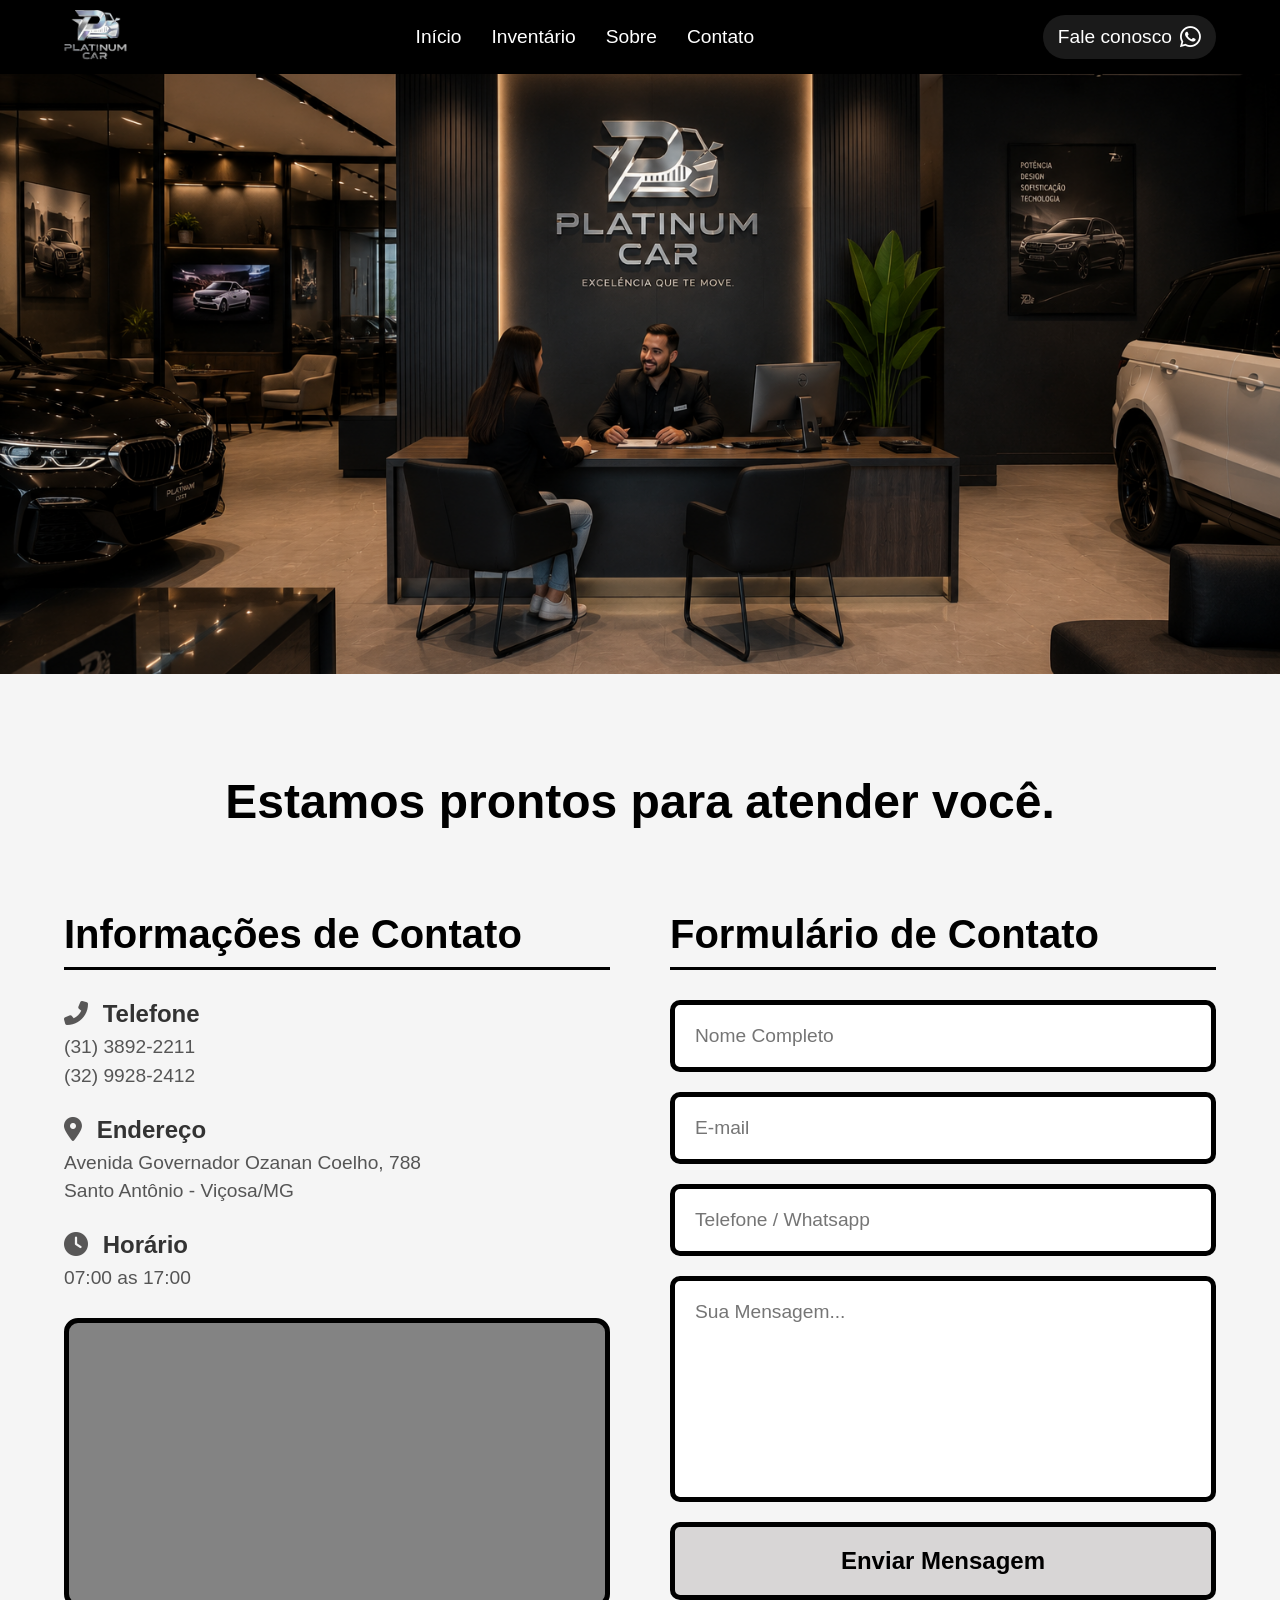
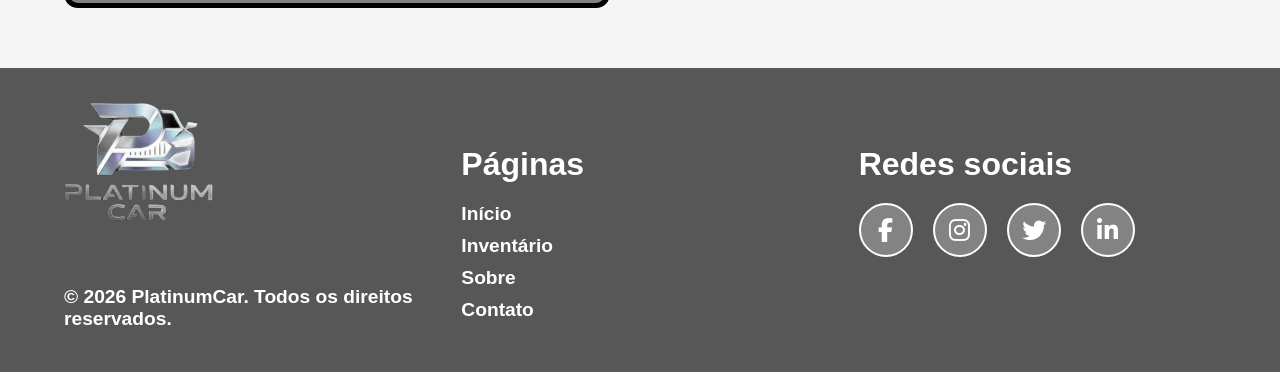
<file: html/contato.html>
<!doctype html>
<html lang="pt-BR">
    <head>
        <meta charset="UTF-8" />
        <meta name="viewport" content="width=device-width, initial-scale=1.0" />
        <title>Contato - PlatinumCar</title>
        <link rel="stylesheet" href="https://cdnjs.cloudflare.com/ajax/libs/font-awesome/6.4.0/css/all.min.css" />
        <link rel="stylesheet" href="../css/style.css" />
        <script src="../assets/main.js" defer></script>
    </head>
    <body>
        <!-- Menu de Navegação -->
        <nav class="navbar">
            <a href="inicio.html" class="nav-logo-link">
                <div class="nav-logo">
                    <img src="../img/logo.png" alt="PlatinumCar Logo" />
                </div>
            </a>
            <div class="nav-links">
                <a href="inicio.html">Início</a>
                <a href="inventario.html">Inventário</a>
                <a href="sobre.html">Sobre</a>
                <a href="#">Contato</a>
            </div>
            <div class="nav-contact">
                <a href="https://www.whatsapp.com/" target="_blank" title="WhatsApp" class="whatsapp-link">
                    <span>Fale conosco</span>
                    <i class="fab fa-whatsapp"></i>
                </a>
            </div>
        </nav>

        <main>
            <!-- Hero Banner do Contato -->
            <section class="contato-hero">
                <img src="../img/03.png" alt="Contato PlatinumCar" />
            </section>

            <!-- Seção Principal de Contato -->
            <section class="contato-content">
                <h1>Estamos prontos para atender você.</h1>

                <div class="contato-grid">
                    <!-- Informações de Contato -->
                    <div class="contato-info">
                        <h2>Informações de Contato</h2>

                        <div class="info-item">
                            <h3><i class="fas fa-phone-alt"></i> Telefone</h3>
                            <p>(31) 3892-2211<br />(32) 9928-2412</p>
                        </div>

                        <div class="info-item">
                            <h3><i class="fas fa-map-marker-alt"></i> Endereço</h3>
                            <p>Avenida Governador Ozanan Coelho, 788<br />Santo Antônio - Viçosa/MG</p>
                        </div>

                        <div class="info-item">
                            <h3><i class="fas fa-clock"></i> Horário</h3>
                            <p>07:00 as 17:00</p>
                        </div>

                        <!-- Caixa com o mapa/ícone -->
                        <div class="map-box">
                            <iframe src="https://www.google.com/maps/embed?pb=!1m18!1m12!1m3!1d3721.238627807218!2d-42.880997184497645!3d-20.75132548615364!2m3!1f0!2f0!3f0!3m2!1i1024!2i768!4f13.1!3m3!1m2!1s0xa35ce30d9bc7b9%3A0xc34857b2ff9de5a3!2sAv.%20Gov.%20Ozanam%20Coelho%2C%20788%20-%20Santo%20Ant%C3%B4nio%2C%20Vi%C3%A7osa%20-%20MG%2C%2036570-000!5e0!3m2!1spt-BR!2sbr!4v1700000000000!5m2!1spt-BR!2sbr" height="250" style="border: 0" allowfullscreen="" loading="lazy" referrerpolicy="no-referrer-when-downgrade"></iframe>
                        </div>
                    </div>

                    <!-- Formulário de Mensagem -->
                    <div class="contato-form">
                        <h2>Formulário de Contato</h2>
                        <form action="#" method="POST">
                            <input type="text" placeholder="Nome Completo" required />
                            <input type="email" placeholder="E-mail" required />
                            <input type="tel" placeholder="Telefone / Whatsapp" required />
                            <textarea placeholder="Sua Mensagem..." rows="8" required></textarea>
                            <button type="submit">Enviar Mensagem</button>
                        </form>
                    </div>
                </div>
            </section>
        </main>

        <!-- Rodapé -->
        <footer class="footer">
            <div class="footer-col">
                <img src="../img/logo.png" alt="PlatinumCar Logo Footer" class="logo" />
                <div class="copyright">© 2026 PlatinumCar. Todos os direitos reservados.</div>
            </div>
            <div class="footer-col footer-links">
                <h4>Páginas</h4>
                <ul>
                    <li><a href="inicio.html">Início</a></li>
                    <li><a href="inventario.html">Inventário</a></li>
                    <li><a href="sobre.html">Sobre</a></li>
                    <li><a href="#">Contato</a></li>
                </ul>
            </div>
            <div class="footer-col footer-social">
                <h4>Redes sociais</h4>
                <div class="social-icons">
                    <a href="https://google.com/" target="_blank" title="Facebook"><i class="fab fa-facebook-f"></i></a>
                    <a href="https://google.com/" target="_blank" title="Instagram"><i class="fab fa-instagram"></i></a>
                    <a href="https://google.com/" target="_blank" title="Twitter"><i class="fab fa-twitter"></i></a>
                    <a href="https://google.com/" target="_blank" title="LinkedIn"><i class="fab fa-linkedin-in"></i></a>
                </div>
            </div>
        </footer>
    </body>
</html>
</file>
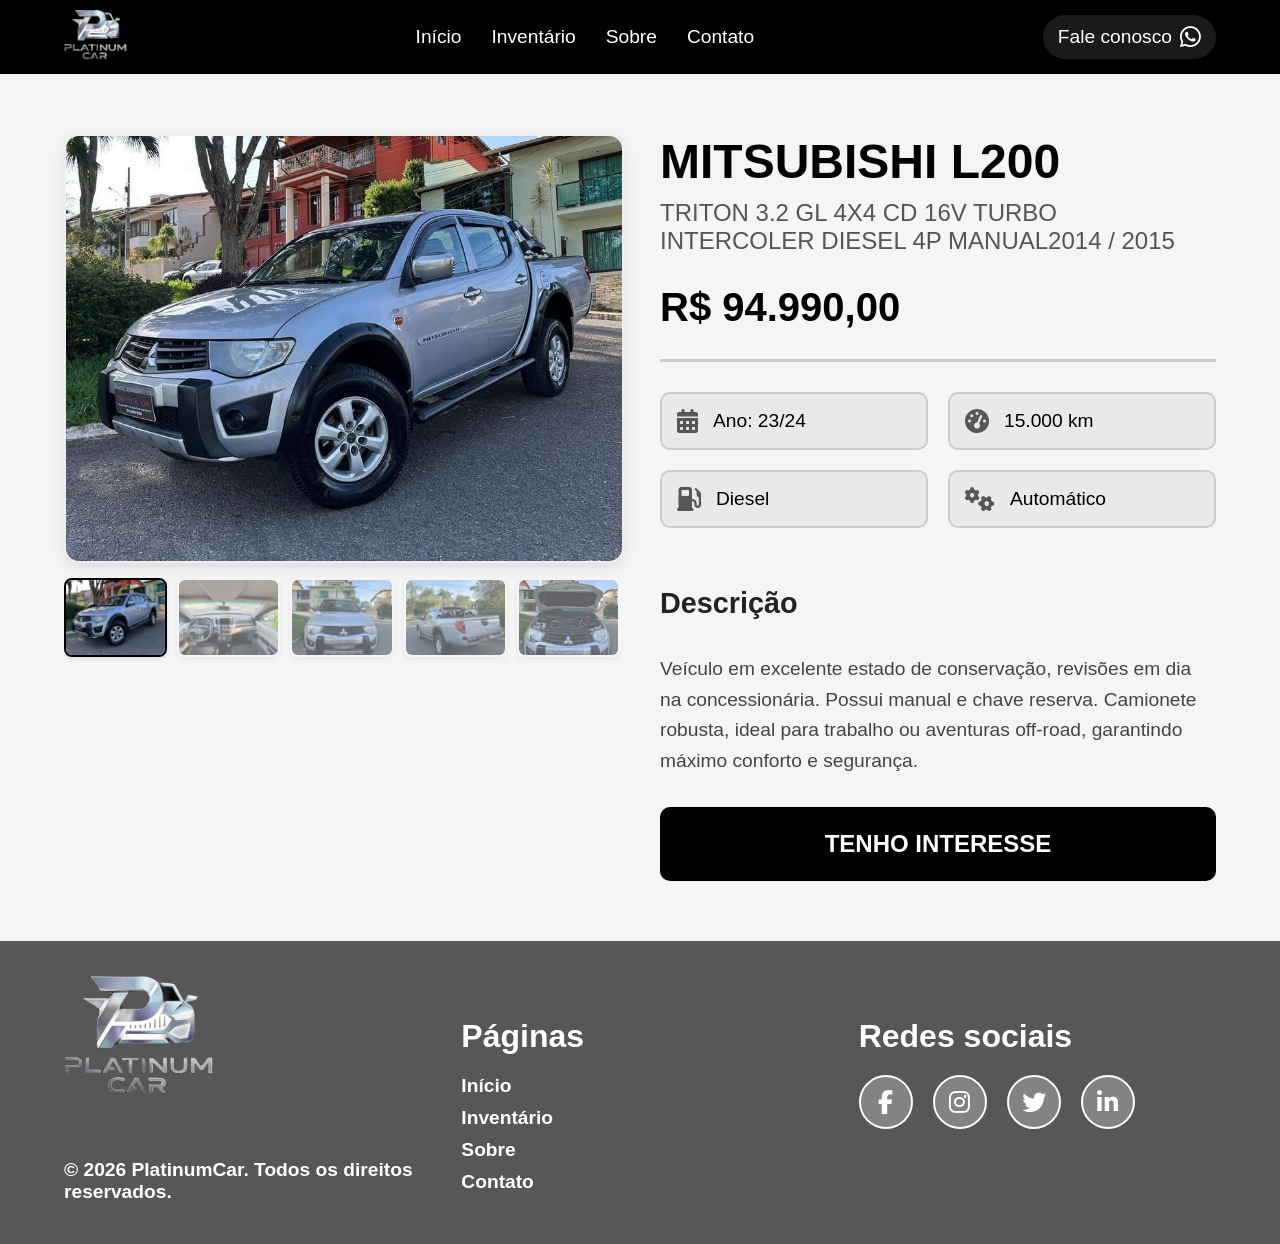
<file: html/detalhes.html>
<!doctype html>
<html lang="pt-BR">
    <head>
        <meta charset="UTF-8" />
        <!-- Configuração obrigatória para que o site funcione direito em celulares -->
        <meta name="viewport" content="width=device-width, initial-scale=1.0" />
        <title>Detalhes do Veículo - PlatinumCar</title>
        <link rel="stylesheet" href="https://cdnjs.cloudflare.com/ajax/libs/font-awesome/6.4.0/css/all.min.css" />
        <link rel="stylesheet" href="../css/style.css" />
        <script src="../assets/main.js" defer></script>
    </head>
    <body>
        <!-- Menu de Navegação -->
        <nav class="navbar">
            <a href="inicio.html" class="nav-logo-link">
                <div class="nav-logo">
                    <img src="../img/logo.png" alt="PlatinumCar Logo" />
                </div>
            </a>
            <div class="nav-links">
                <a href="inicio.html">Início</a>
                <a href="inventario.html">Inventário</a>
                <a href="sobre.html">Sobre</a>
                <a href="contato.html">Contato</a>
            </div>
            <div class="nav-contact">
                <a href="https://www.whatsapp.com/" target="_blank" title="WhatsApp" class="whatsapp-link">
                    <span>Fale conosco</span>
                    <i class="fab fa-whatsapp"></i>
                </a>
            </div>
        </nav>

        <!-- Seção Principal com Detalhes do Veículo -->
        <main class="detalhes-container">
            <!-- Lado Esquerdo: Carrossel Dinâmico de Fotos -->
            <div class="detalhes-imagem">
                <!-- Contêiner grande da Imagem em Foco -->
                <div class="main-image">
                    <img src="../img/l200.jpeg" id="imagemPrincipal" alt="MITSUBISHI L200" />
                </div>
                <!-- Menu de Miniaturas: Quando clicado, injeta a imagem selecionada no contêiner grande acima via JS -->
                <div class="thumbnail-gallery">
                    <img src="../img/l200.jpeg" class="active" onclick="trocarImagem(this)" alt="MITSUBISHI L200 - Principal" />
                    <img src="../img/l200 2.jpeg" onclick="trocarImagem(this)" alt="MITSUBISHI L200 - Interior" />
                    <img src="../img/l200 3.jpeg" onclick="trocarImagem(this)" alt="MITSUBISHI L200 - Painel" />
                    <img src="../img/l200 4.jpeg" onclick="trocarImagem(this)" alt="MITSUBISHI L200 - Traseira" />
                    <img src="../img/l200 5.png" onclick="trocarImagem(this)" alt="MITSUBISHI L200 - Motor" />
                </div>
            </div>

            <!-- Lado Direito: Informações Textuais e Descritivas -->
            <div class="detalhes-info">
                <h1>MITSUBISHI L200</h1>
                <h2>TRITON 3.2 GL 4X4 CD 16V TURBO INTERCOLER DIESEL 4P MANUAL2014 / 2015</h2>
                <p class="preco">R$ 94.990,00</p>

                <!-- Ficha técnica organizada em bloquinhos usando Grid -->
                <div class="specs">
                    <div class="spec-item">
                        <i class="fas fa-calendar-alt"></i>
                        <span>Ano: 23/24</span>
                    </div>
                    <div class="spec-item">
                        <i class="fas fa-tachometer-alt"></i>
                        <span>15.000 km</span>
                    </div>
                    <div class="spec-item">
                        <i class="fas fa-gas-pump"></i>
                        <span>Diesel</span>
                    </div>
                    <div class="spec-item">
                        <i class="fas fa-cogs"></i>
                        <span>Automático</span>
                    </div>
                </div>

                <h3>Descrição</h3>
                <p>Veículo em excelente estado de conservação, revisões em dia na concessionária. Possui manual e chave reserva. Camionete robusta, ideal para trabalho ou aventuras off-road, garantindo máximo conforto e segurança.</p>

                <!-- Call to Action que leva o usuário para a página de contato -->
                <a href="contato.html" class="btn-comprar">TENHO INTERESSE</a>
            </div>
        </main>

        <!-- Rodapé -->
        <footer class="footer">
            <div class="footer-col">
                <img src="../img/logo.png" alt="PlatinumCar Logo Footer" class="logo" />
                <div class="copyright">© 2026 PlatinumCar. Todos os direitos reservados.</div>
            </div>
            <div class="footer-col footer-links">
                <h4>Páginas</h4>
                <ul>
                    <li><a href="inicio.html">Início</a></li>
                    <li><a href="inventario.html">Inventário</a></li>
                    <li><a href="sobre.html">Sobre</a></li>
                    <li><a href="contato.html">Contato</a></li>
                </ul>
            </div>
            <div class="footer-col footer-social">
                <h4>Redes sociais</h4>
                <div class="social-icons">
                    <a href="https://google.com/" target="_blank" title="Facebook"><i class="fab fa-facebook-f"></i></a>
                    <a href="https://google.com/" target="_blank" title="Instagram"><i class="fab fa-instagram"></i></a>
                    <a href="https://google.com/" target="_blank" title="Twitter"><i class="fab fa-twitter"></i></a>
                    <a href="https://google.com/" target="_blank" title="LinkedIn"><i class="fab fa-linkedin-in"></i></a>
                </div>
            </div>
        </footer>
    </body>
</html>
</file>
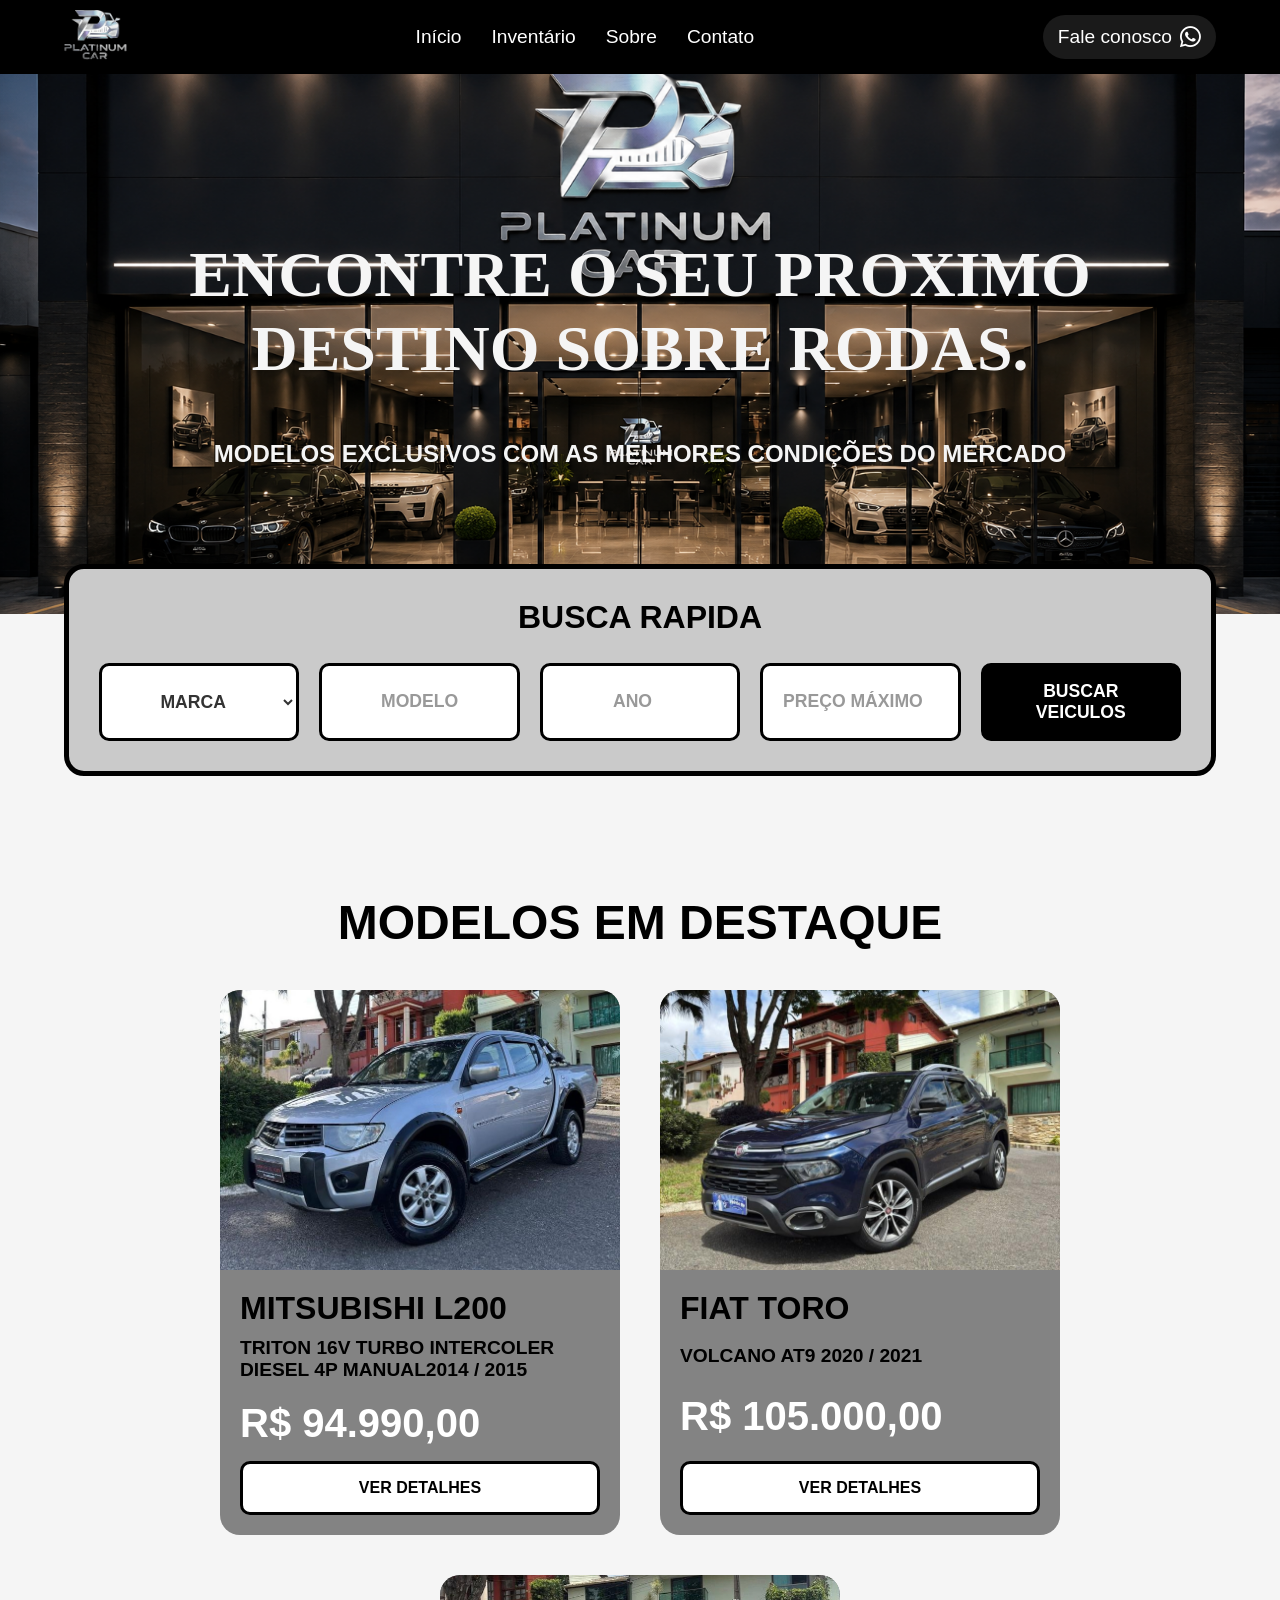
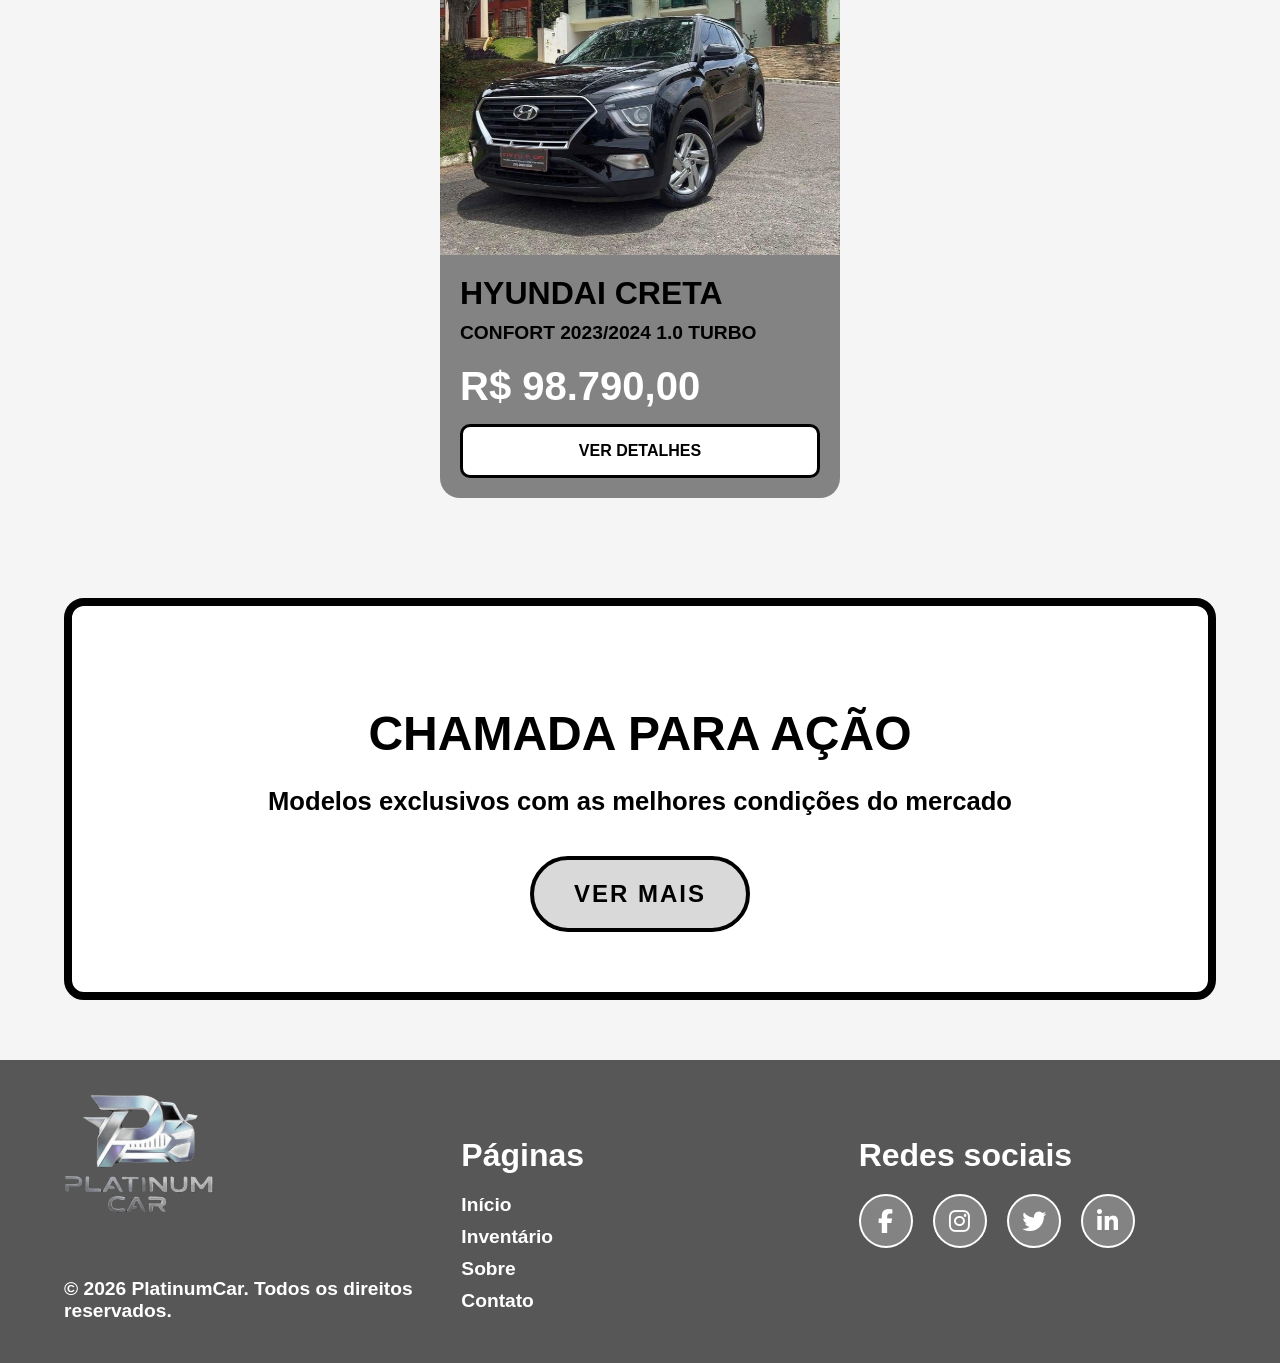
<file: html/inicio.html>
<!doctype html>
<html lang="pt-BR">
    <head>
        <meta charset="UTF-8" />
        <meta name="viewport" content="width=device-width, initial-scale=1.0" />
        <title>PlatinumCar</title>
        <link rel="stylesheet" href="https://cdnjs.cloudflare.com/ajax/libs/font-awesome/6.4.0/css/all.min.css" />
        <link rel="stylesheet" href="../css/style.css" />
        <script src="../assets/main.js" defer></script>
    </head>
    <body>
        <!-- Menu de Navegação -->
        <nav class="navbar">
            <a href="inicio.html" class="nav-logo-link">
                <div class="nav-logo">
                    <img src="../img/logo.png" alt="PlatinumCar Logo" />
                </div>
            </a>
            <div class="nav-links">
                <a href="#">Início</a>
                <a href="inventario.html">Inventário</a>
                <a href="sobre.html">Sobre</a>
                <a href="contato.html">Contato</a>
            </div>
            <div class="nav-contact">
                <a href="https://www.whatsapp.com/" target="_blank" title="WhatsApp" class="whatsapp-link">
                    <span>Fale conosco</span>
                    <i class="fab fa-whatsapp"></i>
                </a>
            </div>
        </nav>

        <!-- Hero Principal -->
        <header class="hero">
            <h1>ENCONTRE O SEU PROXIMO DESTINO SOBRE RODAS.</h1>
            <p>MODELOS EXCLUSIVOS COM AS MELHORES CONDIÇÕES DO MERCADO</p>
        </header>

        <!-- Barra de Busca -->
        <section class="search-section">
            <h2>BUSCA RAPIDA</h2>
            <form class="search-form" onsubmit="buscarVeiculos(event)">
                <div class="search-grid">
                    <select class="search-item" id="marca" required>
                        <option value="">MARCA</option>
                        <option value="fiat">Fiat</option>
                        <option value="hyundai">Hyundai</option>
                        <option value="mitsubishi">Mitsubishi</option>
                        <option value="kia">Kia</option>
                        <option value="toyota">Toyota</option>
                        <option value="vw">Volkswagen</option>
                        <option value="nissan">Nissan</option>
                        <option value="chery">Chery</option>
                    </select>
                    <input type="text" class="search-item" id="modelo" placeholder="MODELO" />
                    <input type="number" class="search-item" id="ano" placeholder="ANO" min="1990" max="2026" />
                    <input type="number" class="search-item" id="preco" placeholder="PREÇO MÁXIMO" min="0" step="1000" />
                    <button type="submit" class="search-btn">BUSCAR VEICULOS</button>
                </div>
            </form>
        </section>

        <!-- Veículos em Destaque -->
        <section class="highlights">
            <h2>MODELOS EM DESTAQUE</h2>
            <div class="cards">
                <div class="card">
                    <img src="../img/l200.jpeg" alt="MITSUBISHI L200" />
                    <div class="card-content">
                        <h3>MITSUBISHI L200</h3>
                        <p>TRITON 16V TURBO INTERCOLER DIESEL 4P MANUAL2014 / 2015</p>
                        <p class="price">R$ 94.990,00</p>
                        <a href="detalhes.html" class="btn-detalhes">VER DETALHES</a>
                    </div>
                </div>
                <div class="card">
                    <img src="../img/fiat toro.jpg" alt="FIAT TORO" />
                    <div class="card-content">
                        <h3>FIAT TORO</h3>
                        <p>VOLCANO AT9 2020 / 2021</p>
                        <p class="price">R$ 105.000,00</p>
                        <a href="detalhes.html" class="btn-detalhes">VER DETALHES</a>
                    </div>
                </div>
                <div class="card">
                    <img src="../img/creta.jpg" alt="HYUNDAI CRETA" />
                    <div class="card-content">
                        <h3>HYUNDAI CRETA</h3>
                        <p>CONFORT 2023/2024 1.0 TURBO</p>
                        <p class="price">R$ 98.790,00</p>
                        <a href="detalhes.html" class="btn-detalhes">VER DETALHES</a>
                    </div>
                </div>
            </div>
        </section>

        <!-- Chamada para Ação -->
        <section class="cta">
            <h2>CHAMADA PARA AÇÃO</h2>
            <p>Modelos exclusivos com as melhores condições do mercado</p>
            <a href="inventario.html" class="cta-btn">VER MAIS</a>
        </section>

        <!-- Rodapé -->
        <footer class="footer">
            <div class="footer-col">
                <img src="../img/logo.png" alt="PlatinumCar Logo Footer" class="logo" />
                <div class="copyright">© 2026 PlatinumCar. Todos os direitos reservados.</div>
            </div>
            <div class="footer-col footer-links">
                <h4>Páginas</h4>
                <ul>
                    <li><a href="#">Início</a></li>
                    <li><a href="inventario.html">Inventário</a></li>
                    <li><a href="sobre.html">Sobre</a></li>
                    <li><a href="contato.html">Contato</a></li>
                </ul>
            </div>
            <div class="footer-col footer-social">
                <h4>Redes sociais</h4>
                <div class="social-icons">
                    <a href="https://google.com/" target="_blank" title="Facebook"><i class="fab fa-facebook-f"></i></a>
                    <a href="https://google.com/" target="_blank" title="Instagram"><i class="fab fa-instagram"></i></a>
                    <a href="https://google.com/" target="_blank" title="Twitter"><i class="fab fa-twitter"></i></a>
                    <a href="https://google.com/" target="_blank" title="LinkedIn"><i class="fab fa-linkedin-in"></i></a>
                </div>
            </div>
        </footer>
    </body>
</html>
</file>
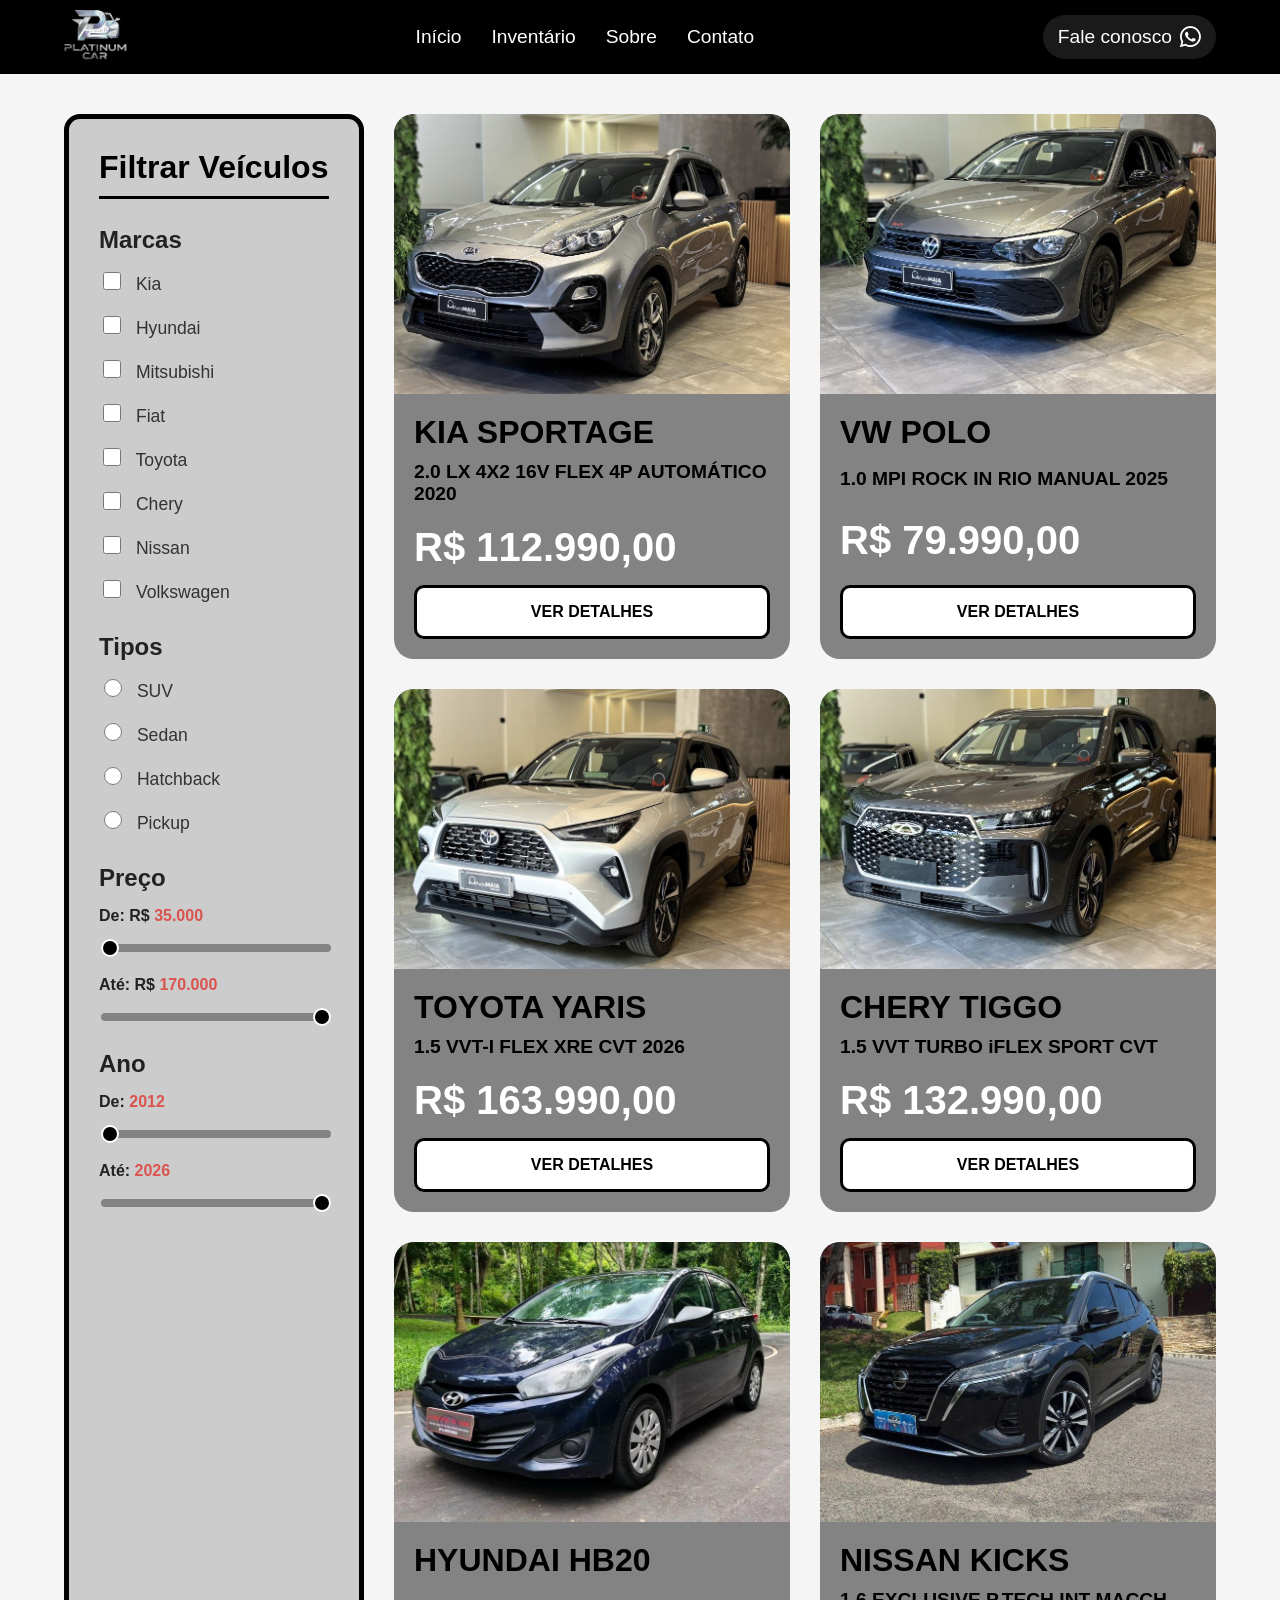
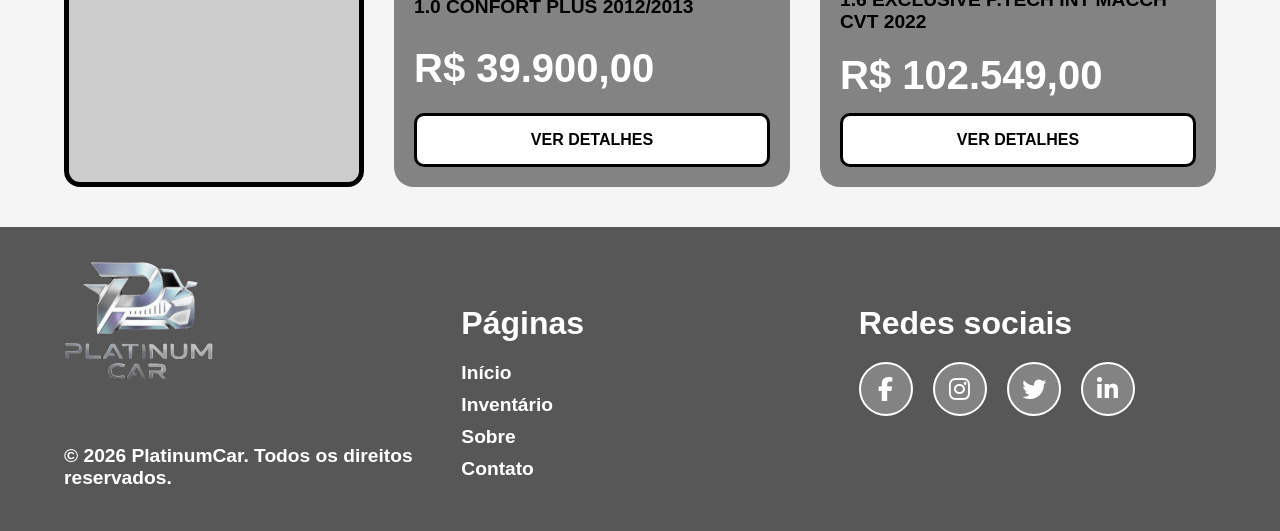
<file: html/inventario.html>
<!doctype html>
<html lang="pt-BR">
    <head>
        <meta charset="UTF-8" />
        <meta name="viewport" content="width=device-width, initial-scale=1.0" />
        <title>Inventário - PlatinumCar</title>
        <link rel="stylesheet" href="https://cdnjs.cloudflare.com/ajax/libs/font-awesome/6.4.0/css/all.min.css" />
        <link rel="stylesheet" href="../css/style.css" />
        <script src="../assets/main.js" defer></script>
    </head>
    <body>
        <!-- Menu de Navegação -->
        <nav class="navbar">
            <a href="inicio.html" class="nav-logo-link">
                <div class="nav-logo">
                    <img src="../img/logo.png" alt="PlatinumCar Logo" />
                </div>
            </a>
            <div class="nav-links">
                <a href="inicio.html">Início</a>
                <a href="#">Inventário</a>
                <a href="sobre.html">Sobre</a>
                <a href="contato.html">Contato</a>
            </div>
            <div class="nav-contact">
                <a href="https://www.whatsapp.com/" target="_blank" title="WhatsApp" class="whatsapp-link">
                    <span>Fale conosco</span>
                    <i class="fab fa-whatsapp"></i>
                </a>
            </div>
        </nav>

        <!-- Layout de Grade (Grid) do Inventário com a Barra Lateral -->
        <div class="inventory-container">
            <!-- Barra Lateral de Filtros -->
            <aside class="sidebar">
                <h2>Filtrar Veículos</h2>

                <div class="filter-group">
                    <h3>Marcas</h3>
                    <label><input type="checkbox" name="marca" value="kia" /> Kia</label>
                    <label><input type="checkbox" name="marca" value="hyundai" /> Hyundai</label>
                    <label><input type="checkbox" name="marca" value="mitsubishi" /> Mitsubishi</label>
                    <label><input type="checkbox" name="marca" value="fiat" /> Fiat</label>
                    <label><input type="checkbox" name="marca" value="toyota" /> Toyota</label>
                    <label><input type="checkbox" name="marca" value="chery" /> Chery</label>
                    <label><input type="checkbox" name="marca" value="nissan" /> Nissan</label>
                    <label><input type="checkbox" name="marca" value="vw" /> Volkswagen</label>
                </div>

                <div class="filter-group">
                    <h3>Tipos</h3>
                    <label><input type="radio" name="tipo" value="suv" /> SUV</label>
                    <label><input type="radio" name="tipo" value="sedan" /> Sedan</label>
                    <label><input type="radio" name="tipo" value="hatchback" /> Hatchback</label>
                    <label><input type="radio" name="tipo" value="pickup" /> Pickup</label>
                </div>

                <div class="filter-group">
                    <h3>Preço</h3>
                    <div class="filter-range">
                        <label>De: R$ <span id="precoMin">35000</span></label>
                        <input type="range" id="preco-min" min="35000" max="170000" value="35000" step="1000" />
                    </div>
                    <div class="filter-range">
                        <label>Até: R$ <span id="precoMax">170000</span></label>
                        <input type="range" id="preco-max" min="35000" max="170000" value="170000" step="1000" />
                    </div>
                </div>

                <div class="filter-group">
                    <h3>Ano</h3>
                    <div class="filter-range">
                        <label>De: <span id="anoMin">2012</span></label>
                        <input type="range" id="ano-min" min="2012" max="2026" value="2012" />
                    </div>
                    <div class="filter-range">
                        <label>Até: <span id="anoMax">2026</span></label>
                        <input type="range" id="ano-max" min="2012" max="2026" value="2026" />
                    </div>
                </div>
            </aside>

            <!-- Grid com os Carros à venda -->
            <main class="inventory-grid">
                <!-- KIA SPORTAGE -->
                <div class="card">
                    <img src="../img/sportage.jpg" alt="KIA SPORTAGE" />
                    <div class="card-content">
                        <h3>KIA SPORTAGE</h3>
                        <p>2.0 LX 4X2 16V FLEX 4P AUTOMÁTICO 2020</p>
                        <p class="price">R$ 112.990,00</p>
                        <a href="detalhes.html" class="btn-detalhes">VER DETALHES</a>
                    </div>
                </div>

                <!-- VW POLO -->
                <div class="card">
                    <img src="../img/vw polo.jpg" alt="VW POLO" />
                    <div class="card-content">
                        <h3>VW POLO</h3>
                        <p>1.0 MPI ROCK IN RIO MANUAL 2025</p>
                        <p class="price">R$ 79.990,00</p>
                        <a href="detalhes.html" class="btn-detalhes">VER DETALHES</a>
                    </div>
                </div>

                <!-- TOYOTA YARIS -->
                <div class="card">
                    <img src="../img/yaris.jpg" alt="TOYOTA YARIS" />
                    <div class="card-content">
                        <h3>TOYOTA YARIS</h3>
                        <p>1.5 VVT-I FLEX XRE CVT 2026</p>
                        <p class="price">R$ 163.990,00</p>
                        <a href="detalhes.html" class="btn-detalhes">VER DETALHES</a>
                    </div>
                </div>

                <!-- CHERY TIGGO -->
                <div class="card">
                    <img src="../img/tiggo.jpg" alt="CHERY TIGGO" />
                    <div class="card-content">
                        <h3>CHERY TIGGO</h3>
                        <p>1.5 VVT TURBO iFLEX SPORT CVT</p>
                        <p class="price">R$ 132.990,00</p>
                        <a href="detalhes.html" class="btn-detalhes">VER DETALHES</a>
                    </div>
                </div>

                <!-- HYUNDAI HB20 -->
                <div class="card">
                    <img src="../img/hb20.jpeg" alt="HYUNDAI HB20" />
                    <div class="card-content">
                        <h3>HYUNDAI HB20</h3>
                        <p>1.0 CONFORT PLUS 2012/2013</p>
                        <p class="price">R$ 39.900,00</p>
                        <a href="detalhes.html" class="btn-detalhes">VER DETALHES</a>
                    </div>
                </div>

                <!-- NISSAN KICKS -->
                <div class="card">
                    <img src="../img/kicks.jpeg" alt="NISSAN KICKS" />
                    <div class="card-content">
                        <h3>NISSAN KICKS</h3>
                        <p>1.6 EXCLUSIVE P.TECH INT MACCH CVT 2022</p>
                        <p class="price">R$ 102.549,00</p>
                        <a href="detalhes.html" class="btn-detalhes">VER DETALHES</a>
                    </div>
                </div>
            </main>
        </div>

        <!-- Rodapé -->
        <footer class="footer">
            <div class="footer-col">
                <img src="../img/logo.png" alt="PlatinumCar Logo Footer" class="logo" />
                <div class="copyright">© 2026 PlatinumCar. Todos os direitos reservados.</div>
            </div>
            <div class="footer-col footer-links">
                <h4>Páginas</h4>
                <ul>
                    <li><a href="inicio.html">Início</a></li>
                    <li><a href="#">Inventário</a></li>
                    <li><a href="sobre.html">Sobre</a></li>
                    <li><a href="contato.html">Contato</a></li>
                </ul>
            </div>
            <div class="footer-col footer-social">
                <h4>Redes sociais</h4>
                <div class="social-icons">
                    <a href="https://google.com/" target="_blank" title="Facebook"><i class="fab fa-facebook-f"></i></a>
                    <a href="https://google.com/" target="_blank" title="Instagram"><i class="fab fa-instagram"></i></a>
                    <a href="https://google.com/" target="_blank" title="Twitter"><i class="fab fa-twitter"></i></a>
                    <a href="https://google.com/" target="_blank" title="LinkedIn"><i class="fab fa-linkedin-in"></i></a>
                </div>
            </div>
        </footer>
    </body>
</html>
</file>
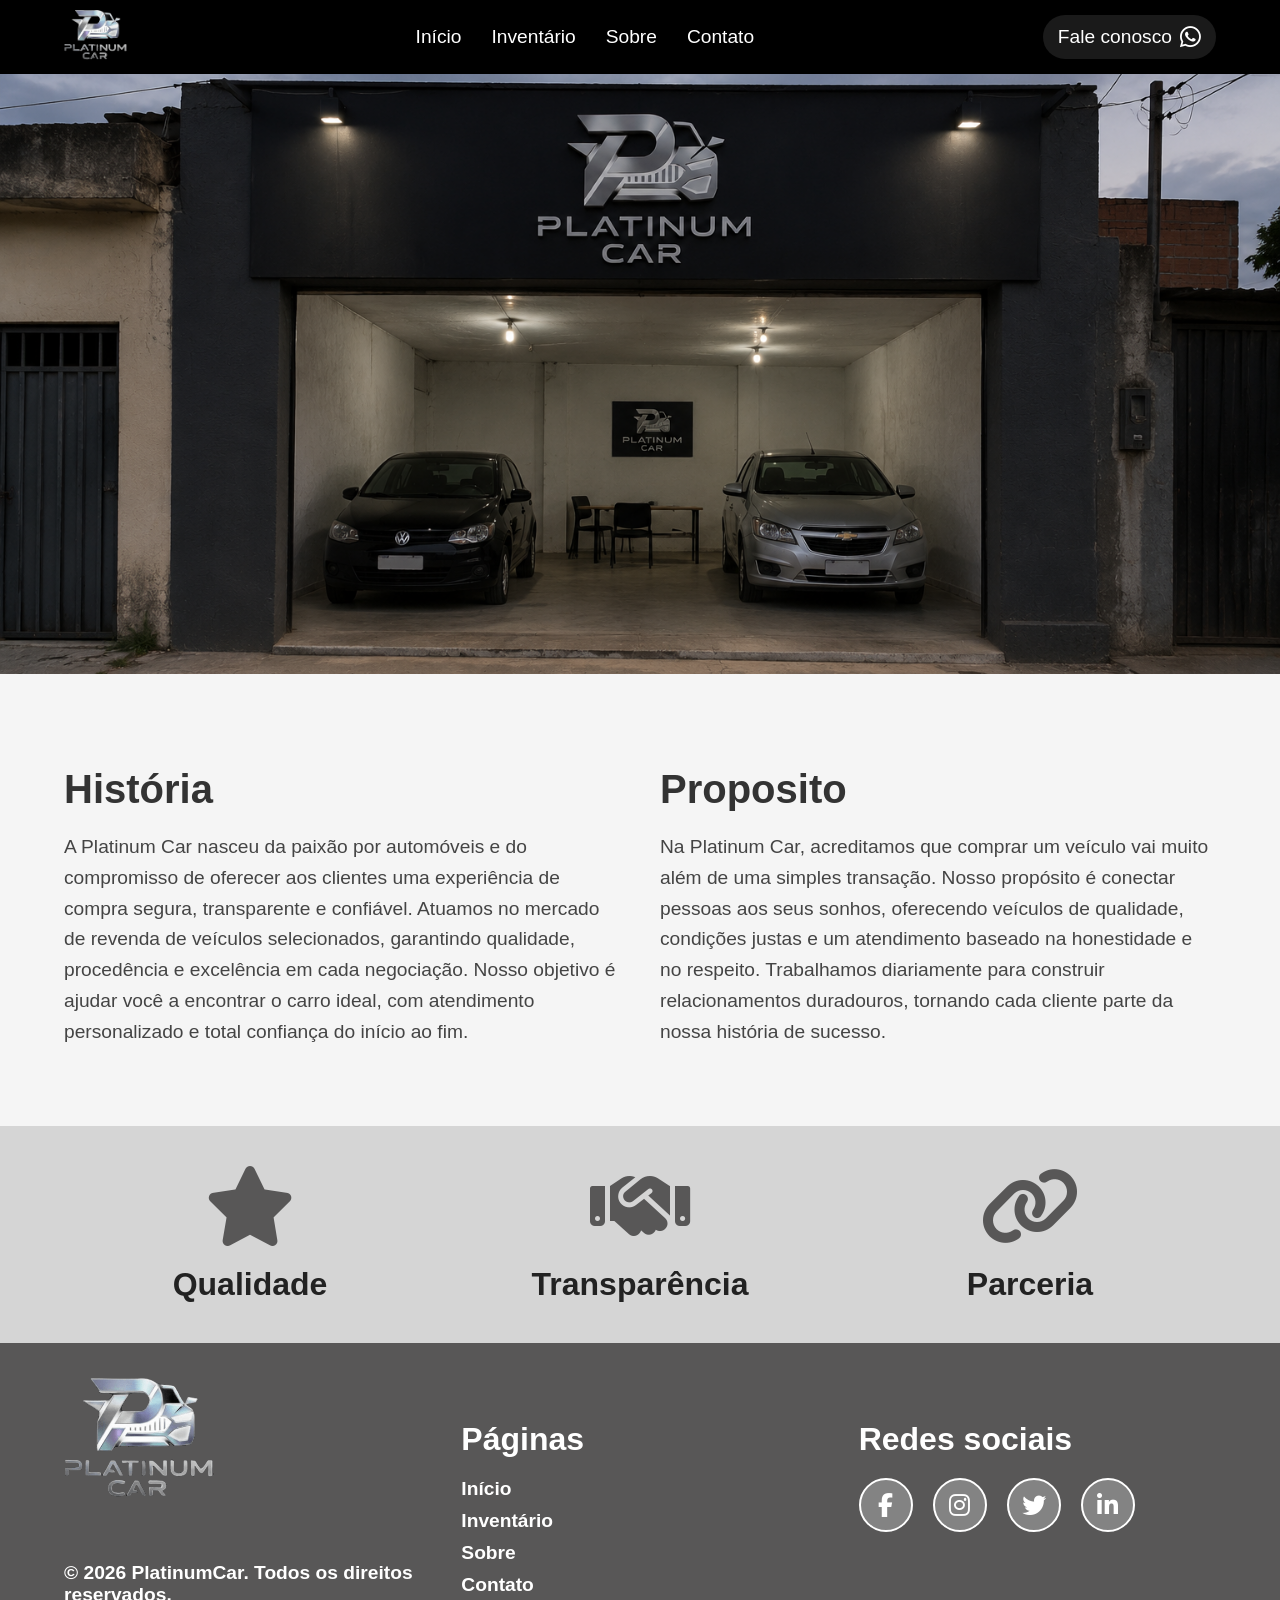
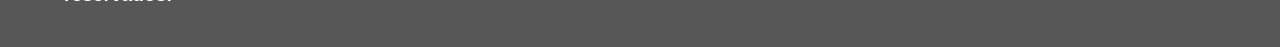
<file: html/sobre.html>
<!doctype html>
<html lang="pt-BR">
    <head>
        <meta charset="UTF-8" />
        <meta name="viewport" content="width=device-width, initial-scale=1.0" />
        <title>Sobre - PlatinumCar</title>
        <link rel="stylesheet" href="https://cdnjs.cloudflare.com/ajax/libs/font-awesome/6.4.0/css/all.min.css" />
        <link rel="stylesheet" href="../css/style.css" />
        <script src="../assets/main.js" defer></script>
    </head>
    <body>
        <!-- Menu de Navegação -->
        <nav class="navbar">
            <a href="inicio.html" class="nav-logo-link">
                <div class="nav-logo">
                    <img src="../img/logo.png" alt="PlatinumCar Logo" />
                </div>
            </a>
            <div class="nav-links">
                <a href="inicio.html">Início</a>
                <a href="inventario.html">Inventário</a>
                <a href="#">Sobre</a>
                <a href="contato.html">Contato</a>
            </div>
            <div class="nav-contact">
                <a href="https://www.whatsapp.com/" target="_blank" title="WhatsApp" class="whatsapp-link">
                    <span>Fale conosco</span>
                    <i class="fab fa-whatsapp"></i>
                </a>
            </div>
        </nav>

        <main>
            <!-- Hero Banner -->
            <section class="sobre-hero">
                <img src="../img/02.png" alt="Banner PlatinumCar" />
            </section>

            <!-- História e Propósito -->
            <section class="sobre-text-section">
                <div class="text-block">
                    <h2>História</h2>
                    <p>A Platinum Car nasceu da paixão por automóveis e do compromisso de oferecer aos clientes uma experiência de compra segura, transparente e confiável. Atuamos no mercado de revenda de veículos selecionados, garantindo qualidade, procedência e excelência em cada negociação. Nosso objetivo é ajudar você a encontrar o carro ideal, com atendimento personalizado e total confiança do início ao fim.</p>
                </div>
                <div class="text-block">
                    <h2>Proposito</h2>
                    <p>Na Platinum Car, acreditamos que comprar um veículo vai muito além de uma simples transação. Nosso propósito é conectar pessoas aos seus sonhos, oferecendo veículos de qualidade, condições justas e um atendimento baseado na honestidade e no respeito. Trabalhamos diariamente para construir relacionamentos duradouros, tornando cada cliente parte da nossa história de sucesso.</p>
                </div>
            </section>

            <!-- Nossos Valores -->
            <section class="sobre-values-section">
                <div class="value-item">
                    <i class="fas fa-star value-icon"></i>
                    <h3>Qualidade</h3>
                </div>
                <div class="value-item">
                    <i class="fas fa-handshake value-icon"></i>
                    <h3>Transparência</h3>
                </div>
                <div class="value-item">
                    <i class="fas fa-link value-icon"></i>
                    <h3>Parceria</h3>
                </div>
            </section>
        </main>

        <!-- Rodapé -->
        <footer class="footer">
            <div class="footer-col">
                <img src="../img/logo.png" alt="PlatinumCar Logo Footer" class="logo" />
                <div class="copyright">© 2026 PlatinumCar. Todos os direitos reservados.</div>
            </div>
            <div class="footer-col footer-links">
                <h4>Páginas</h4>
                <ul>
                    <li><a href="inicio.html">Início</a></li>
                    <li><a href="inventario.html">Inventário</a></li>
                    <li><a href="#">Sobre</a></li>
                    <li><a href="contato.html">Contato</a></li>
                </ul>
            </div>
            <div class="footer-col footer-social">
                <h4>Redes sociais</h4>
                <div class="social-icons">
                    <a href="https://google.com/" target="_blank" title="Facebook"><i class="fab fa-facebook-f"></i></a>
                    <a href="https://google.com/" target="_blank" title="Instagram"><i class="fab fa-instagram"></i></a>
                    <a href="https://google.com/" target="_blank" title="Twitter"><i class="fab fa-twitter"></i></a>
                    <a href="https://google.com/" target="_blank" title="LinkedIn"><i class="fab fa-linkedin-in"></i></a>
                </div>
            </div>
        </footer>
    </body>
</html>
</file>
<file: css/style.css>
/* =========================================
   ESTILOS GLOBAIS E RESET
   ========================================= */
body {
  margin: 0; /* Remove margens padrão do navegador */
  font-family: 'Inter', 'Roboto', sans-serif; /* Define as fontes do site */
  background-color: #f5f5f5; /* Cor de fundo cinza claro geral */
  color: #000; /* Cor primária de texto (Preto) */
}

/* =========================================
   CABEÇALHO / MENU DE NAVEGAÇÃO
   ========================================= */
.navbar {
  background: linear-gradient(0deg, black 0%, black 100%), #585757;
  display: flex; /* Flexbox para colocar itens lado a lado */
  justify-content: space-between; /* Separa os blocos para os extremos */
  align-items: center; /* Alinha os itens verticalmente ao centro */
  padding: 10px 5%; /* Espaçamento interno responsivo */
  color: white;
  flex-wrap: wrap; /* Se a tela for pequena, quebra linha ao invés de espremer */
}
.nav-logo-link { text-decoration: none; }
.nav-logo img { height: 50px; } /* Tamanho da logo */
.nav-links { display: flex; gap: 30px; flex-wrap: wrap; } /* Gap define a distância entre os links */
.nav-links a { color: white; text-decoration: none; font-size: 1.2rem; } /* Estilo dos links soltos */
.nav-links a:hover { text-decoration: underline; } /* Efeito de linha embaixo ao passar o mouse */
.nav-contact { display: flex; align-items: center; gap: 10px; font-size: 1.2rem; }

/* Estilo avançado do botão do Whatsapp */
.whatsapp-link { 
  display: flex; 
  align-items: center; 
  gap: 8px; 
  color: white; 
  text-decoration: none; 
  padding: 10px 15px; 
  border-radius: 50px; /* Bordas arredondadas (pílula) */
  background: rgba(255,255,255,0.1); 
  transition: all 0.3s; /* Transição suave na animação */
}
.whatsapp-link:hover { 
  background: #25D366; /* Cor verde original do zap */
  transform: scale(1.05); /* Cresce ligeiramente o botão */
}
.whatsapp-link i { font-size: 1.5rem; }

/* =========================================
   SEÇÃO HERO (BANNER PRINCIPAL COM IMAGEM)
   ========================================= */
.hero {
  position: relative;
  width: 100%;
  height: 60vh;
  min-height: 400px;
  background-image: url('../img/01.png');
  background-size: cover; /* A imagem cobre todo o elemento mantendo a proporção */
  background-position: center; /* Centraliza a imagem no fundo */
  display: flex;
  flex-direction: column;
  justify-content: center; /* Centraliza o texto verticalmente e horizontalmente */
  align-items: center;
  text-align: center;
  padding: 20px;
  box-sizing: border-box;
}
/* O recurso 'clamp' define o tamanho da fonte dinamicamente: (min, ideal, max) com base na tela */
.hero h1 { 
  font-family: 'Roboto'; font-size: clamp(2rem, 5vw, 4rem); margin-bottom: 10px; 
  color: #f5f5f5; background: transparent; padding: 10px 20px; border-radius: 10px;
}
.hero p { 
  font-size: clamp(1rem, 2.5vw, 1.5rem); font-weight: bold;
  color: #f5f5f5; background: transparent; padding: 10px 20px; border-radius: 10px;
}

/* =========================================
   BARRA DE BUSCA RÁPIDA (INÍCIO)
   ========================================= */
.search-section {
  background: #CACACA;
  margin: -50px auto 40px; /* Margem negativa sobe o elemento, sobrepondo o Hero banner */
  width: 90%;
  max-width: 1200px;
  border-radius: 20px;
  padding: 30px;
  border: 5px solid black;
  box-sizing: border-box;
  position: relative;
  z-index: 10;
}
.search-section h2 { text-align: center; font-size: 2rem; margin-top: 0; }
.search-grid {
  display: grid;
  grid-template-columns: repeat(auto-fit, minmax(150px, 1fr)); /* Grid Responsivo: encaixa as caixas conforme o espaço da tela */
  gap: 20px;/
}
.search-item, .search-btn {
  padding: 15px;
  border-radius: 10px;
  border: 3px solid black;
  font-size: 1.1rem;
  font-weight: bold;
  text-align: center;
}
.search-item {
  background: white;
  color: #333;
}
.search-item::placeholder {
  color: #999;
}
.search-btn {
  background: black;
  color: white;
  cursor: pointer;
  transition: background 0.3s;
}
.search-btn:hover {
  background: #333;
}

/* =========================================
   LISTAGENS / CARDS (MODELOS EM DESTAQUE)
   ========================================= */
.highlights { text-align: center; padding: 40px 20px; }
.highlights h2 { font-size: clamp(2rem, 4vw, 3rem); margin-bottom: 40px; }
.cards {
  display: flex;
  justify-content: center;
  gap: 40px; /* Espaço entre os cartões de carros */
  flex-wrap: wrap; /* Cartões caem de linha se não couberem lado a lado */
  padding: 0 5%;
}
.card {
  background: #838383;
  border-radius: 20px;
  width: 100%;
  max-width: 400px; /* Impede os cartões de ficarem gigantes em monitores largos */
  overflow: hidden; /* Evita que a foto do carro vaze para fora da borda arredondada */
  color: black;
  display: flex;
  flex-direction: column;
  text-align: left;
}
.card img { width: 100%; height: 280px; object-fit: cover; } /* object-fit garante que a foto corte as rebarbas mantendo a proporção */
.card-content { padding: 20px; flex-grow: 1; display: flex; flex-direction: column; justify-content: space-between; } /* Joga as informações pras extremidades internas */
.card h3 { font-size: 2rem; margin: 0 0 10px; }
.card p { font-size: 1.2rem; margin: 0 0 20px; font-weight: bold; }
.card .price { font-size: 2.5rem; color: white; margin: 0; font-weight: bold; }
.card .btn-detalhes {
  background: white; color: black; text-align: center; padding: 15px; border-radius: 10px;
  border: 3px solid black; font-weight: bold; text-decoration: none; margin-top: 15px; transition: background 0.3s;
}
.card .btn-detalhes:hover { background: #eee; }

/* =========================================
   CHAMADA PARA AÇÃO (CTA FINAL)
   ========================================= */
.cta {
  background: white; margin: 60px 5%; padding: 60px 20px; border-radius: 20px; border: 8px solid black; text-align: center;
}
.cta h2 { font-size: clamp(2rem, 4vw, 3rem); margin-bottom: 20px; }
.cta p { font-size: clamp(1.2rem, 2vw, 1.8rem); margin-bottom: 40px; font-weight: bold; }
.cta-btn {
  display: inline-block; background: #D9D9D9; padding: 20px 40px; border-radius: 50px;
  border: 4px solid black; color: black; font-size: 1.5rem; font-weight: bold; text-decoration: none; letter-spacing: 2px; transition: background 0.3s;
}
.cta-btn:hover { background: #bcbcbc; }

/* =========================================
   PÁGINA DE INVENTÁRIO (BARRA LATERAL E LISTA)
   ========================================= */
.inventory-container { display: flex; flex-wrap: wrap; gap: 30px; padding: 40px 5%; max-width: 1400px; margin: 0 auto; }
.sidebar {
  background: #CCCCCC; padding: 30px; border-radius: 16px; border: 5px solid black; width: 100%; max-width: 300px; box-sizing: border-box; /* Painel cinza ao lado do inventário */
}
.sidebar h2 { font-size: 2rem; margin-top: 0; border-bottom: 3px solid black; padding-bottom: 10px; }
.filter-group { margin-bottom: 25px; }
.filter-group h3 { font-size: 1.5rem; margin-bottom: 10px; margin-top: 0; color: #222; font-weight: 700; }
.filter-group label { display: block; font-size: 1.1rem; margin-bottom: 8px; cursor: pointer; color: #333; padding: 5px 0; transition: color 0.2s; }
.filter-group label:hover { color: #000; font-weight: 600; }
.filter-group input[type="checkbox"], .filter-group input[type="radio"] { margin-right: 10px; cursor: pointer; width: 18px; height: 18px; accent-color: #333; }
.inventory-grid { flex: 1; display: grid; grid-template-columns: repeat(auto-fill, minmax(300px, 1fr)); gap: 30px; }

/* =========================================
   RODAPÉ GERAL DO SITE (FOOTER)
   ========================================= */
.footer {
  background: #585757; color: white; padding: 35px 5%; display: flex; flex-wrap: wrap; justify-content: space-between; gap: 40px;
}
.footer-col { flex: 1; min-width: 250px; }
.footer-col img.logo { max-width: 150px; height: auto; margin-bottom: 20px;}
.footer-links h4 { font-size: 2rem; margin-bottom: 20px; }
.footer-links ul { list-style: none; padding: 0; }
.footer-links li { margin-bottom: 10px; font-size: 1.2rem; font-weight: bold; }
.footer-links a { color: white; text-decoration: none; }
.footer-links a:hover { text-decoration: underline; }
.footer-social h4 { font-size: 2rem; margin-bottom: 20px; }
.social-icons { display: flex; gap: 20px; flex-wrap: wrap; }
.social-icons a { 
  display: inline-flex; 
  align-items: center; 
  justify-content: center; 
  width: 50px; 
  height: 50px;
  background: #838383; 
  color: white; 
  border-radius: 50%; 
  text-decoration: none; 
  transition: all 0.3s; 
  border: 2px solid white;
  font-size: 1.5rem;
}
.social-icons a:hover { 
  background: white; 
  color: #585757; 
  transform: scale(1.1);
}
.copyright { width: 100%; text-align: left; margin-top: 40px; font-size: 1.2rem; font-weight: bold; }

/* =========================================
   PÁGINA "SOBRE"
   ========================================= */
.sobre-hero { width: 100%; }
.sobre-hero img { width: 100%; height: 600px; display: block; object-fit: cover; }
.sobre-text-section { display: flex; flex-wrap: wrap; gap: 40px; padding: 60px 5%; max-width: 1400px; margin: 0 auto; }
.text-block { flex: 1; min-width: 300px; }
.text-block h2 { font-size: 2.5rem; margin-bottom: 20px; font-weight: 700; color: #333; }
.text-block p { font-size: 1.2rem; line-height: 1.6; color: #444; }
.sobre-values-section { display: flex; flex-wrap: wrap; justify-content: center; gap: 40px; padding: 40px 5%; background-color: #d5d5d5; }
.value-item { text-align: center; flex: 1; min-width: 250px; max-width: 350px; }
.value-item .value-icon { font-size: 5rem; color: #585757; margin-bottom: 20px; display: block; }
.value-item h3 { font-size: 2rem; font-weight: 700; margin: 0; color: #222; }

/* =========================================
   PÁGINA DE CONTATO (FORMULÁRIO E MAPA)
   ========================================= */
.contato-hero { width: 100%; }
.contato-hero img { width: 100%; height: 600px; display: block; object-fit: cover; }
.contato-content { text-align: center; padding: 60px 5%; max-width: 1200px; margin: 0 auto; }
.contato-content h1 { font-size: clamp(2rem, 4vw, 3rem); font-family: 'Roboto', sans-serif; font-weight: 700; margin-bottom: 50px; }
.contato-grid { display: flex; flex-wrap: wrap; gap: 60px; text-align: left; justify-content: space-between; }
.contato-info { flex: 1; min-width: 300px; }
.contato-info h2 { font-size: 2.5rem; margin-bottom: 30px; border-bottom: 3px solid #000; padding-bottom: 10px; }
.info-item { margin-bottom: 25px; }
.info-item h3 { font-size: 1.5rem; margin: 0 0 5px 0; color: #333; }
.info-item h3 i { color: #585757; margin-right: 8px; }
.info-item p { font-size: 1.2rem; margin: 0; line-height: 1.5; color: #555; }
.map-box { background: #838383; padding: 15px; border-radius: 14px; border: 5px solid black; display: block; margin-top: 20px; width: 100%; box-sizing: border-box; }
.map-box iframe { width: 100%; border-radius: 10px; display: block; }
.contato-form { flex: 1; min-width: 300px; }
.contato-form h2 { font-size: 2.5rem; margin-bottom: 30px; border-bottom: 3px solid #000; padding-bottom: 10px; }
.contato-form form { display: flex; flex-direction: column; gap: 20px; }
.contato-form input, .contato-form textarea { width: 100%; padding: 20px; border-radius: 10px; border: 5px solid black; font-size: 1.2rem; font-family: 'Inter', sans-serif; box-sizing: border-box; transition: all 0.3s ease; }
.contato-form input:focus, .contato-form textarea:focus { outline: none; border-color: #585757; background-color: #fcfcfc; }
.contato-form textarea { height: 100%; resize: none; }
.contato-form button { background: #D8D6D6; color: black; padding: 20px; border-radius: 10px; border: 5px solid black; font-size: 1.5rem; font-weight: bold; cursor: pointer; transition: background 0.3s; }
.contato-form button:hover { background: #bcbcbc; }

/* Customização de barras deslizantes (range inputs) compatível com Chrome, Safari e Firefox */
.filter-group input[type="range"] { width: 100%; height: 8px; border-radius: 5px; background: #838383; outline: none; cursor: pointer; -webkit-appearance: none; }
.filter-group input[type="range"]::-webkit-slider-thumb { -webkit-appearance: none; appearance: none; width: 18px; height: 18px; border-radius: 50%; background: #000; cursor: pointer; border: 2px solid white; }
.filter-group input[type="range"]::-moz-range-thumb { width: 18px; height: 18px; border-radius: 50%; background: #000; cursor: pointer; border: 2px solid white; }
.filter-range label { font-size: 1rem; margin-bottom: 8px; font-weight: 600; color: #222; }
.filter-range { margin-bottom: 15px; }
.filter-range label span { color: #D9534F; font-weight: 700; }

/* =========================================
   PÁGINA DETALHES DO VEÍCULO (CARROSSEL)
   ========================================= */
.detalhes-container {
  display: flex;
  flex-wrap: wrap;
  gap: 40px;
  padding: 60px 5%;
  max-width: 1200px;
  margin: 0 auto; /* Centraliza a caixa na página horizontalmente */
}
.detalhes-imagem {
  flex: 1;
  min-width: 300px;
  display: flex;
  flex-direction: column;
  gap: 15px;
}
.main-image {
  width: 100%;
  border-radius: 15px;
  overflow: hidden;
  box-shadow: 0 5px 15px rgba(0,0,0,0.1);
  background: #fff;
  border: 2px solid #eee;
}
.main-image img {
  width: 100%; /* Força a imagem a preencher a largura */
  min-height: 350px;
  max-height: 500px;
  object-fit: cover;
  display: block;
  transition: opacity 0.3s ease; /* Animação na hora de mudar as fotos com JS */
}
/* Lista horizontal de miniaturas */
.thumbnail-gallery {
  display: flex;
  gap: 10px;
  overflow-x: auto;
  padding-bottom: 5px;
}
.thumbnail-gallery img {
  width: 100px;
  height: 75px;
  object-fit: cover;
  border-radius: 8px;
  cursor: pointer;
  border: 2px solid transparent;
  opacity: 0.6;
  transition: all 0.3s ease; /* Efeito no Hover (quando o mouse passa por cima) */
  box-shadow: 0 2px 5px rgba(0,0,0,0.1);
}
.thumbnail-gallery img:hover { opacity: 0.9; }
.thumbnail-gallery img.active { opacity: 1; border-color: #000; }
.detalhes-info {
  flex: 1;
  min-width: 300px;
  display: flex;
  flex-direction: column;
}
.detalhes-info h1 {
  font-size: clamp(2rem, 4vw, 3rem);
  margin: 0 0 10px;
  color: #000;
}
.detalhes-info h2 {
  font-size: 1.5rem;
  margin: 0 0 20px;
  color: #555;
  font-weight: normal;
}
.detalhes-info .preco {
  font-size: 2.5rem;
  font-weight: bold;
  color: #000;
  margin: 0 0 30px;
  padding-bottom: 20px;
  border-bottom: 3px solid #ccc;
}
/* Grade (Grid) onde os ícones de quilometragem e combustível aparecem */
.specs {
  display: grid;
  grid-template-columns: repeat(auto-fit, minmax(200px, 1fr));
  gap: 20px;
  margin-bottom: 30px;
}
.spec-item {
  display: flex;
  align-items: center;
  gap: 15px;
  font-size: 1.2rem;
  background: #e9e9e9;
  padding: 15px;
  border-radius: 10px;
  border: 2px solid #ccc;
}
.spec-item i { font-size: 1.5rem; color: #585757; }
.detalhes-info h3 { font-size: 1.8rem; margin-bottom: 15px; color: #222; }
.detalhes-info p { font-size: 1.2rem; line-height: 1.6; color: #444; margin-bottom: 30px; }
.btn-comprar {
  background: black; color: white; text-align: center; padding: 20px;
  border-radius: 10px; font-size: 1.5rem; font-weight: bold;
  text-decoration: none; transition: background 0.3s;
  border: 3px solid transparent;
}
.btn-comprar:hover { background: #333; color: white; border-color: #000; }
</file>
